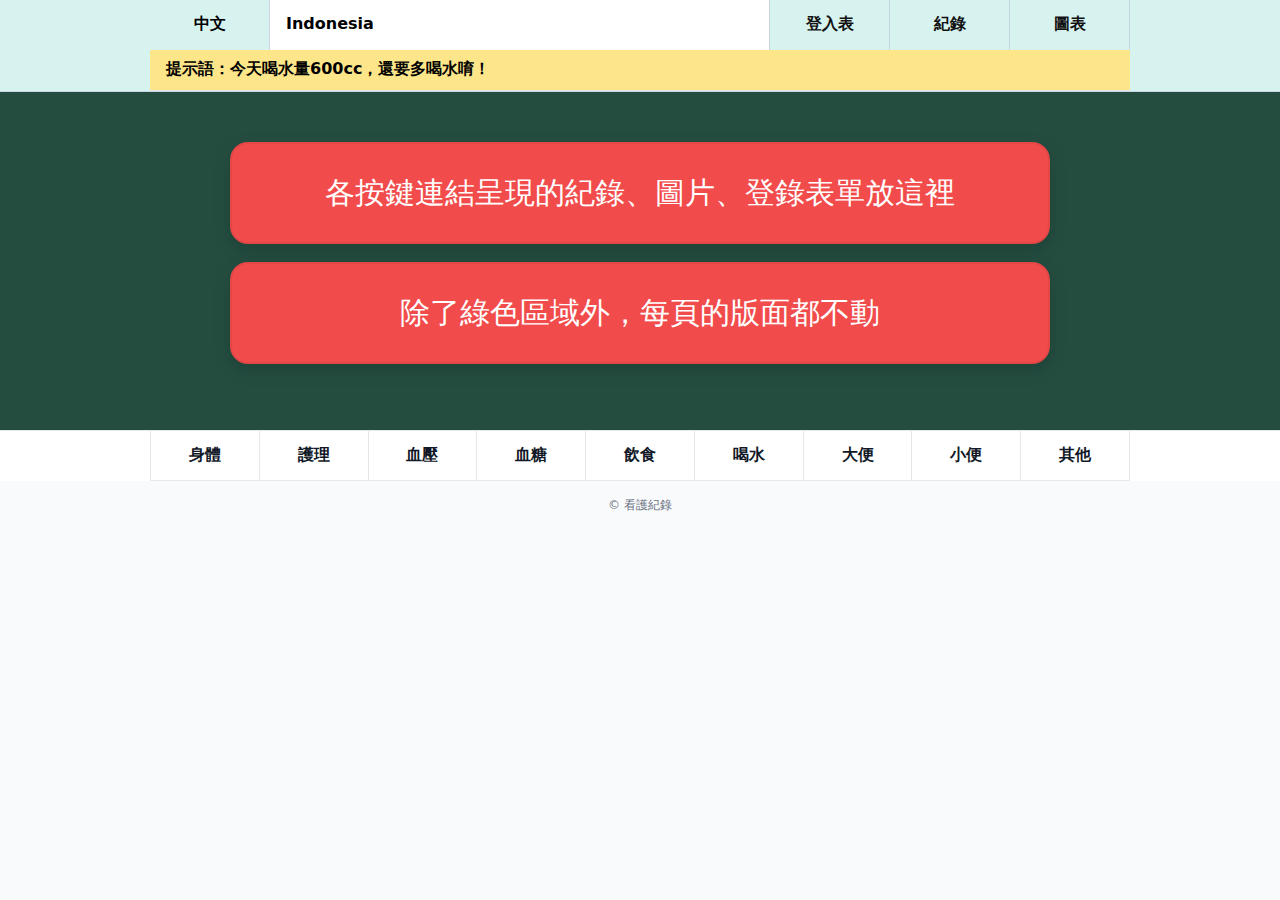
<file: index.html>
<!doctype html>
<html lang="zh-Hant">
<head>
  <meta charset="utf-8" />
  <meta name="viewport" content="width=device-width, initial-scale=1" />
  <title>看護紀錄首頁</title>
  <style>
    :root{
      --green:#244d40; --mint:#dbf4ef; --head:#d7f3f0; --note:#fde68a; --tile:#f24b4b;
      --tile-text:#fff; --grid-border:#e5e7eb;
    }
    *{box-sizing:border-box}
    body{margin:0;background:#f8fafc;font-family:system-ui,-apple-system,Segoe UI,Roboto,Helvetica,Arial,'Noto Sans TC',sans-serif}
    .container{max-width:980px;margin:0 auto}
    /* 頂部表格風導覽 */
    .topbar{background:var(--head);border-bottom:1px solid #cbd5e1}
    .topgrid{display:grid;grid-template-columns:120px 1fr 120px 120px 120px}
    .topcell{padding:.9rem 1rem;border-right:1px solid #cbd5e1;text-align:center;font-weight:700}
    .topcell:nth-child(2){text-align:left;font-weight:800}
    .notice{background:var(--note);padding:.6rem 1rem;border-bottom:1px solid #e2e8f0;font-weight:700}
    /* 中間綠底區 */
    .hero{background:var(--green);padding:32px 16px 48px}
    .tile{background:var(--tile);color:var(--tile-text);border-radius:18px;padding:28px 20px;
          text-align:center;font-size:clamp(20px,2.4vw,30px);line-height:1.4;box-shadow:0 6px 18px rgba(0,0,0,.15);
          margin:18px auto;max-width:820px;border:2px solid rgba(0,0,0,.05)}
    .tile a{color:inherit;text-decoration:none;display:block}
    .tile:active{transform:translateY(1px)}
    /* 底部按鈕格 */
    .gridwrap{background:#fff;border-top:1px solid #e5e7eb}
    .grid{display:grid;grid-template-columns:repeat(9,1fr);border-left:1px solid var(--grid-border)}
    @media (max-width:900px){ .grid{grid-template-columns:repeat(3,1fr)} }
    .btn{
      border-right:1px solid var(--grid-border);border-bottom:1px solid var(--grid-border);
      padding:14px 8px;text-align:center;font-weight:800;background:#ffffff;
      cursor:pointer;user-select:none;transition:.12s;
    }
    .btn:hover{background:#f3f4f6}
    .btn a{color:#111827;text-decoration:none;display:block}
    footer{color:#6b7280;text-align:center;font-size:12px;padding:16px 0}
  </style>
</head>
<body>
  <div class="topbar">
    <div class="container">
      <div class="topgrid">
        <div class="topcell">中文</div>
        <div class="topcell" style="background:#fff">Indonesia</div>
        <div class="topcell"><a href="./login.html" aria-label="登入表" style="color:#111;text-decoration:none">登入表</a></div>
        <div class="topcell"><a href="./records.html" aria-label="紀錄" style="color:#111;text-decoration:none">紀錄</a></div>
        <div class="topcell"><a href="./charts.html" aria-label="圖表" style="color:#111;text-decoration:none">圖表</a></div>
      </div>
      <div class="notice">提示語：今天喝水量600cc，還要多喝水唷！</div>
    </div>
  </div>

  <div class="hero">
    <div class="container">
      <!-- 兩塊大卡可改成你要的連結或功能 -->
      <div class="tile"><a id="tile-1" href="#" target="_blank" rel="noopener">各按鍵連結呈現的紀錄、圖片、登錄表單放這裡</a></div>
      <div class="tile"><a id="tile-2" href="#" target="_blank" rel="noopener">除了綠色區域外，每頁的版面都不動</a></div>
    </div>
  </div>

  <div class="gridwrap">
    <div class="container">
      <div id="btn-grid" class="grid" aria-label="快速按鈕"></div>
    </div>
  </div>

  <footer>© 看護紀錄</footer>

  <script>
    // 從 links.json 產生按鈕（方便你只改連結，不改版面）
    async function loadLinks(){
      try{
        const res = await fetch('./links.json', {cache:'no-store'});
        const data = await res.json();
        // hero 兩塊
        if(data.hero?.[0]) document.getElementById('tile-1').href = data.hero[0].url;
        if(data.hero?.[1]) document.getElementById('tile-2').href = data.hero[1].url;
        // 底部九宮格（可超過 9 個，會自動換行）
        const grid = document.getElementById('btn-grid');
        (data.buttons||[]).forEach(item=>{
          const cell = document.createElement('div');
          cell.className='btn';
          cell.innerHTML = `<a href="${item.url}" target="_blank" rel="noopener" aria-label="${item.label}">${item.label}</a>`;
          grid.appendChild(cell);
        });
      }catch(e){
        console.warn('links.json 載入失敗；用預設按鈕。', e);
        const grid = document.getElementById('btn-grid');
        ['身體','test','血壓','血糖','飲食','喝水','大便','小便','其他'].forEach(t=>{
          const d=document.createElement('div'); d.className='btn';
          d.innerHTML=`<a href="#" aria-label="${t}">${t}</a>`; grid.appendChild(d);
        });
      }
    }
    loadLinks();
  </script>
</body>
</html>
</file>
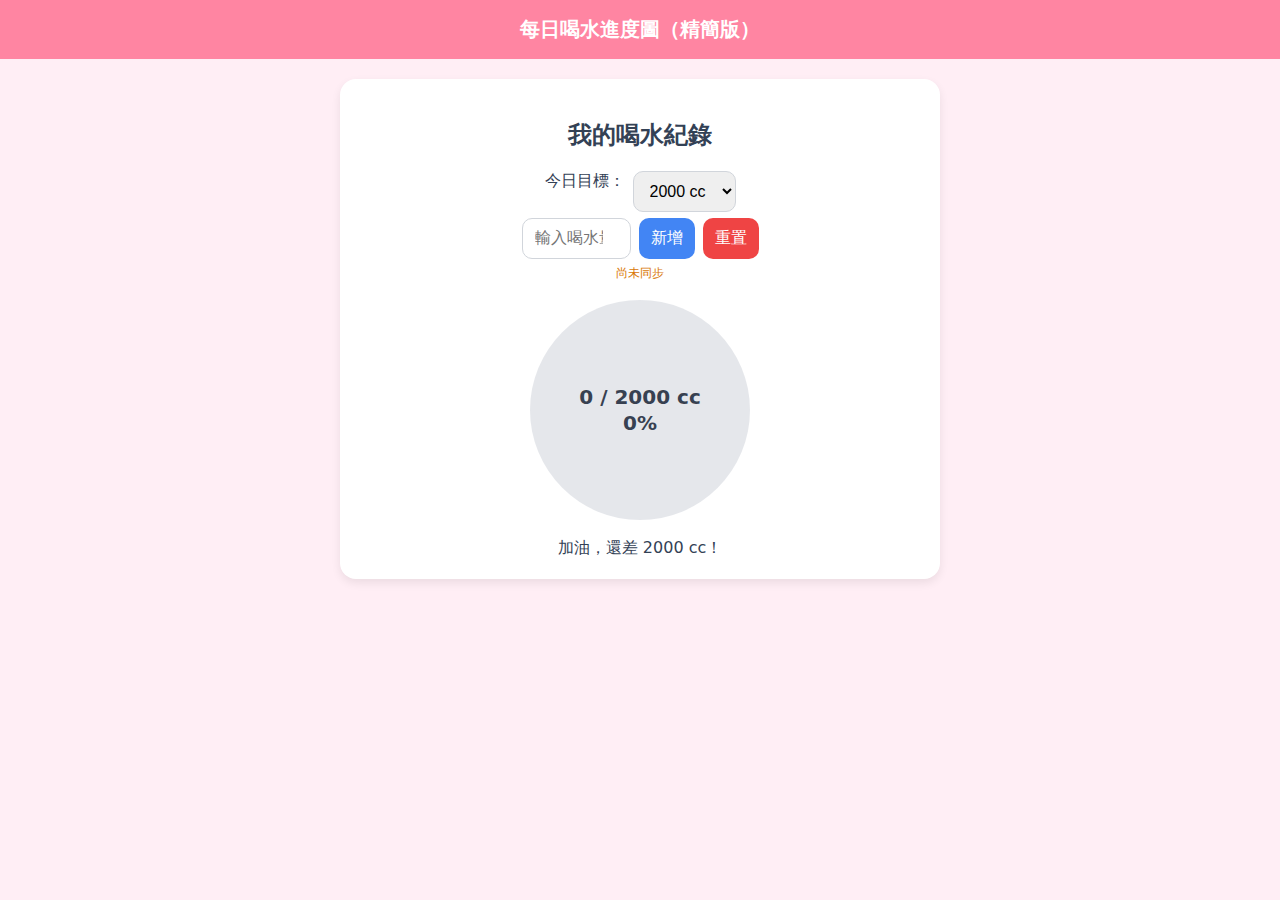
<file: water-graph.html>
<!DOCTYPE html><html lang="zh-Hant">
<head>
  <meta charset="UTF-8" />
  <meta name="viewport" content="width=device-width, initial-scale=1.0" />
  <title>每日喝水進度圖（精簡版）</title>
  <style>
    body{font-family:system-ui, -apple-system, Segoe UI, Roboto, Arial, "Noto Sans", sans-serif;background:#ffeef5;margin:0;color:#334155;text-align:center}
    header{background:#ff85a2;color:#fff;padding:16px 10px;font-weight:700;font-size:20px}
    .card{background:#fff;margin:20px auto;padding:20px;border-radius:16px;box-shadow:0 4px 10px rgba(0,0,0,.08);width:92%;max-width:560px}
    .row{display:flex;gap:8px;justify-content:center;flex-wrap:wrap}
    input[type=number],select,button{padding:10px 12px;border-radius:10px;border:1px solid #d1d5db;font-size:16px}
    button{background:#4285f4;border:none;color:#fff;cursor:pointer}
    button:hover{background:#3367d6}
    .btn-danger{background:#ef4444}
    .btn-danger:hover{background:#dc2626}
    .status{font-size:12px;margin-top:6px}
    .status.ok{color:#059669}.status.warn{color:#d97706}.status.err{color:#dc2626}
    .progress-container{margin:18px 0}
    .circle{position:relative;width:220px;height:220px;border-radius:50%;background:conic-gradient(#4285f4 calc(var(--percent) * 1%), #e5e7eb 0);display:flex;align-items:center;justify-content:center;margin:auto;transition:background .6s ease}
    .circle span{position:absolute;font-size:20px;font-weight:700;color:#374151;line-height:1.3}
  </style>
</head>
<body>
  <header>每日喝水進度圖（精簡版）</header>  <div class="card">
    <h2>我的喝水紀錄</h2>
    <div class="row" style="margin-bottom:6px">
      <label for="goal">今日目標：</label>
      <select id="goal" onchange="changeGoal()">
        <option value="1500">1500 cc</option>
        <option value="1800">1800 cc</option>
        <option value="2000" selected>2000 cc</option>
        <option value="2500">2500 cc</option>
      </select>
    </div>
    <div class="row">
      <input type="number" id="waterInput" placeholder="輸入喝水量 (cc)" min="1" max="10000" />
      <button id="btnAdd" onclick="addWater()">新增</button>
      <button id="btnReset" class="btn-danger" onclick="resetDaily()">重置</button>
    </div>
    <div id="syncStatus" class="status warn">尚未同步</div><div class="progress-container">
  <div class="circle" id="progressCircle" style="--percent:0"><span id="progressText">0 / 2000 cc<br/>0%</span></div>
</div>
<div id="note">加油，還差 2000 cc！</div>

  </div>  <script>
    // ===== 讀取 ?api= 參數（若無則使用預設） =====
    const params = new URLSearchParams(location.search);
    const API_URL = params.get('api') || 'https://script.google.com/macros/s/AKfycbxxxx/exec'; // ← 可在首頁以 ?api= 傳入

    // LocalStorage keys（沿用既有約定，方便與其他頁同步）
    const LS = { cur:'waterCurrent', goal:'waterGoal', last:'lastDate' };

    let goal = parseInt(localStorage.getItem(LS.goal)) || 2000;
    let current = parseInt(localStorage.getItem(LS.cur) || '0');

    document.getElementById('goal').value = goal;

    // ===== UI 更新 =====
    function updateProgress(){
      const percent = Math.min((current / Math.max(goal,1)) * 100, 150);
      const circle = document.getElementById('progressCircle');
      const text = document.getElementById('progressText');
      const note = document.getElementById('note');
      circle.style.setProperty('--percent', percent);
      circle.style.background = `conic-gradient(#4285f4 ${percent}%, #e5e7eb 0)`;
      text.innerHTML = `${current} / ${goal} cc<br/>${percent.toFixed(0)}%`;
      note.textContent = current >= goal ? '注意，超過目標啦 💧' : `加油，還差 ${Math.max(goal - current, 0)} cc！`;
    }

    function persist(){
      localStorage.setItem(LS.cur, String(current));
      localStorage.setItem(LS.goal, String(goal));
      localStorage.setItem(LS.last, new Date().toDateString());
    }

    // ===== 動作 =====
    async function addWater(){
      const v = parseInt(document.getElementById('waterInput').value);
      if (isNaN(v) || v <= 0) return;
      current += v; persist(); updateProgress();
      document.getElementById('waterInput').value = '';
      await syncToday();
    }

    async function resetDaily(){
      current = 0; persist(); updateProgress();
      await syncToday();
    }

    function changeGoal(){
      goal = parseInt(document.getElementById('goal').value) || 2000;
      persist(); updateProgress();
      syncToday();
    }

    // ===== 與 Apps Script 同步（每日一列 Upsert） =====
    function todayISO(){ return new Date().toISOString().slice(0,10); }

    async function syncToday(){
      const el = document.getElementById('syncStatus');
      if (!API_URL || API_URL.includes('AKfycbxxxx')) { el.textContent = '未設定 API_URL（僅本機儲存）'; el.className='status warn'; return; }
      try{
        el.textContent = '同步中…'; el.className='status warn';
        const res = await fetch(API_URL, {
          method:'POST', headers:{'Content-Type':'application/json'},
          body: JSON.stringify({ date: todayISO(), amount: current, goal })
        });
        const j = await res.json();
        if (j && j.status === 'ok'){ el.textContent = '已同步到雲端 ✅'; el.className='status ok'; }
        else { throw new Error('bad response'); }
      }catch(err){
        console.error(err);
        el.textContent = '同步失敗（保留在本機）'; el.className='status err';
      }
    }

    // ===== 開頁：先讀雲端今天數據，再套回畫面（若 API 無法使用則用本機值） =====
    async function loadToday(){
      const el = document.getElementById('syncStatus');
      if (!API_URL || API_URL.includes('AKfycbxxxx')){ updateProgress(); return; }
      try{
        const r = await fetch(API_URL + '?mode=today');
        const j = await r.json();
        if (j && j.status === 'ok'){
          goal = parseInt(j.goal) || goal; current = parseInt(j.amount) || 0;
          localStorage.setItem(LS.goal, String(goal));
          localStorage.setItem(LS.cur, String(current));
          localStorage.setItem(LS.last, new Date(j.date).toDateString());
          el.textContent = '已從雲端載入 ✅'; el.className='status ok';
        }
      }catch(err){ el.textContent = '雲端載入失敗（使用本機資料）'; el.className='status err'; }
      updateProgress();
    }

    // 初始化
    (async function init(){
      // 隔日自動歸零（僅本機判斷）
      const last = localStorage.getItem(LS.last);
      const today = new Date().toDateString();
      if (last && last !== today){ current = 0; persist(); }
      await loadToday();
    })();
  </script></body>
</html>
</file>
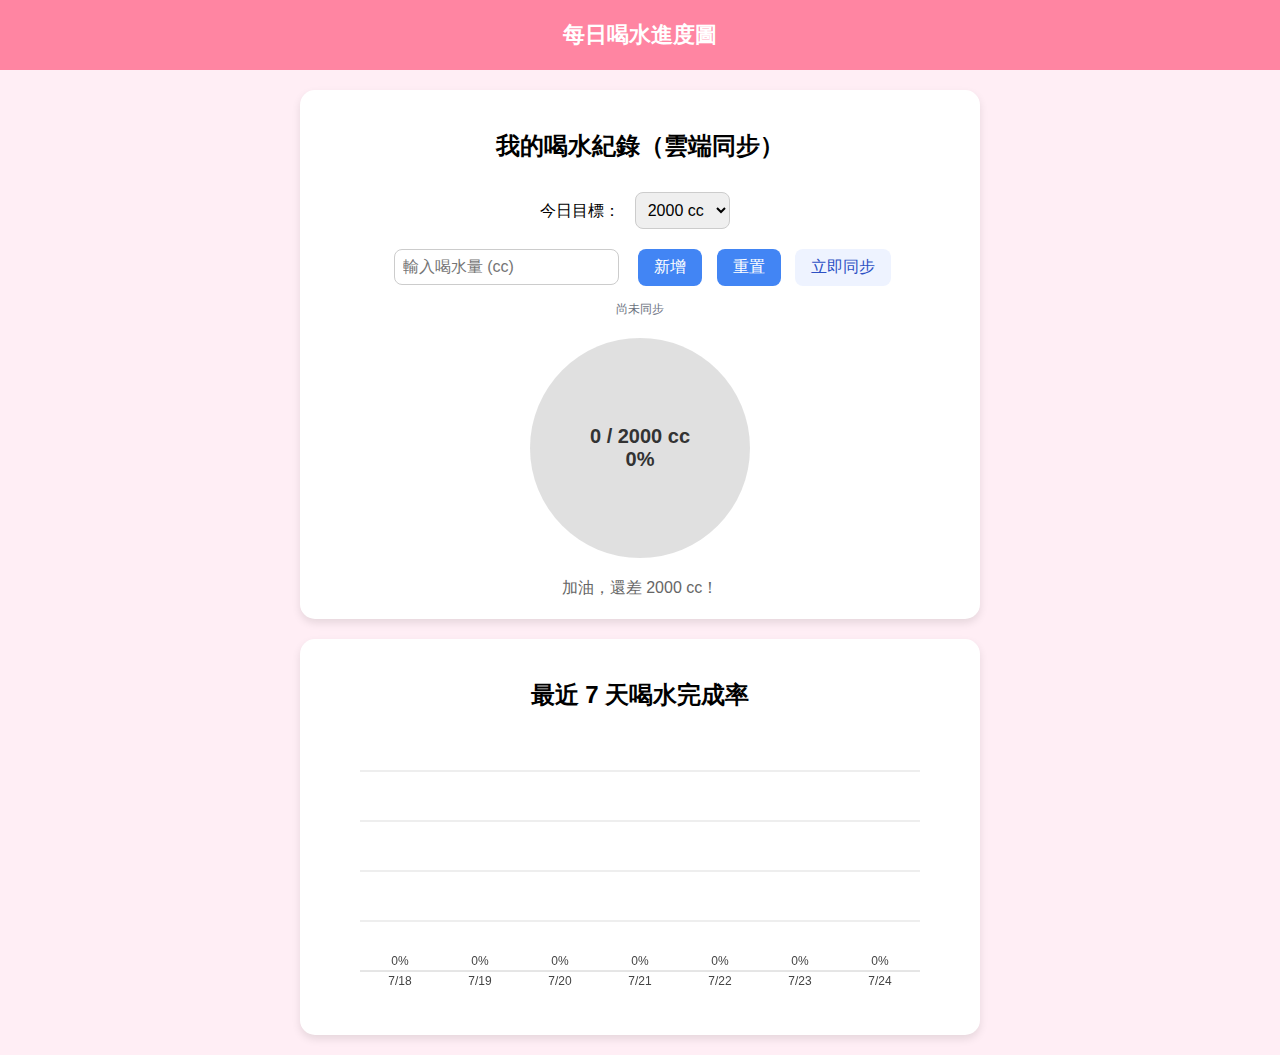
<file: water.html>
<!DOCTYPE html><html lang="zh">
<head>
  <meta charset="UTF-8">
  <meta name="viewport" content="width=device-width, initial-scale=1.0">
  <title>每日喝水進度圖</title>
  <style>
    body { font-family: Arial, sans-serif; background-color: #ffeef5; text-align: center; margin: 0; padding: 0; }
    header { background-color: #ff85a2; padding: 20px; color: white; font-size: 22px; font-weight: bold; }
    .card { background: #ffffff; margin: 20px auto; padding: 20px; border-radius: 15px; box-shadow: 0 4px 8px rgba(0,0,0,0.1); width: 90%; max-width: 640px; }
    .progress-container { margin: 20px 0; }
    .circle { position: relative; width: 220px; height: 220px; border-radius: 50%; background: conic-gradient(#4285f4 calc(var(--percent) * 1%), #e0e0e0 0); display: flex; align-items: center; justify-content: center; margin: auto; transition: background 0.8s ease; }
    .circle span { position: absolute; font-size: 20px; font-weight: bold; color: #333; text-align: center; }
    .note { margin-top: 15px; font-size: 16px; color: #666; }
    .celebration { font-size: 18px; color: #ff4081; margin-top: 10px; }
    input[type="number"], select { padding: 8px; margin: 10px; border-radius: 8px; border: 1px solid #ccc; font-size: 16px; }
    button { padding: 8px 16px; background-color: #4285f4; color: white; border: none; border-radius: 8px; font-size: 16px; cursor: pointer; margin: 5px; }
    button:hover { background-color: #3367d6; }
    .btn-ghost { background: #eef3ff; color: #2d51c4; }
    .status { font-size: 12px; color: #6b7280; margin-top: 6px; }
    canvas { max-width: 100%; }
  </style>
</head>
<body>
  <header>每日喝水進度圖</header>  <div class="card">
    <h2>我的喝水紀錄（雲端同步）</h2>
    <label for="goal">今日目標：</label>
    <select id="goal" onchange="changeGoal()">
      <option value="1500">1500 cc</option>
      <option value="1800">1800 cc</option>
      <option value="2000" selected>2000 cc</option>
      <option value="2500">2500 cc</option>
    </select>
    <br>
    <input type="number" id="waterInput" placeholder="輸入喝水量 (cc)">
    <button onclick="addWater()">新增</button>
    <button onclick="resetDaily()">重置</button>
    <button class="btn-ghost" onclick="manualSync()">立即同步</button>
    <div class="status" id="syncStatus">尚未同步</div><div class="progress-container">
  <div class="circle" id="progressCircle" style="--percent: 0;">
    <span id="progressText">0 / 2000 cc<br>0%</span>
  </div>
</div>
<div class="note" id="note">加油，還差 2000 cc！</div>
<div class="celebration" id="celebration" style="display:none;">🎉 恭喜完成今日喝水目標！</div>

  </div>  <div class="card">
    <h2>最近 7 天喝水完成率</h2>
    <canvas id="historyChart" width="640" height="280"></canvas>
  </div>  <script>
    // === 設定：把下面換成你的 Apps Script 網址 ===
    const API_URL = "https://script.google.com/macros/s/AKfycbxxxxxxx/exec"; // TODO: 換成你的部署網址

    // === LocalStorage Key ===
    const LS = {
      cur: 'waterCurrent',
      goal: 'waterGoal',
      last: 'lastDate',
      hist: 'waterHistory'
    };

    let goal = parseInt(localStorage.getItem(LS.goal)) || 2000;
    let current = 0;
    let history = JSON.parse(localStorage.getItem(LS.hist) || '[]');

    document.getElementById('goal').value = goal;

    // ===== UI 更新 =====
    function updateProgress() {
      const percent = Math.min((current / goal) * 100, 150);
      const circle = document.getElementById('progressCircle');
      const text = document.getElementById('progressText');
      const note = document.getElementById('note');
      const celebration = document.getElementById('celebration');

      circle.style.setProperty('--percent', percent);
      circle.style.background = `conic-gradient(#4285f4 ${percent}%, #e0e0e0 0)`;
      text.innerHTML = `${current} / ${goal} cc<br>${percent.toFixed(0)}%`;

      if (current >= goal) { note.innerText = '注意，超過目標啦 💧'; celebration.style.display = 'block'; }
      else { note.innerText = `加油，還差 ${Math.max(goal - current, 0)} cc！`; celebration.style.display = 'none'; }

      drawHistory();
    }

    // ===== 本地操作 =====
    function addWater() {
      const input = document.getElementById('waterInput');
      const value = parseInt(input.value);
      if (!isNaN(value) && value > 0) {
        current += value;
        localStorage.setItem(LS.cur, current);
        localStorage.setItem(LS.last, new Date().toDateString());
        updateProgress();
        input.value = '';
        queueSync();
      }
    }

    function saveHistory(dateStr, amount, dayGoal) {
      let arr = JSON.parse(localStorage.getItem(LS.hist)||'[]');
      const idx = arr.findIndex(r => r.date === dateStr);
      const rec = { date: dateStr, amount: amount||0, goal: dayGoal||goal };
      if (idx >= 0) arr[idx] = rec; else arr.push(rec);
      if (arr.length > 180) arr = arr.slice(-180);
      localStorage.setItem(LS.hist, JSON.stringify(arr));
      history = arr;
    }

    function resetDaily() {
      const today = new Date().toDateString();
      saveHistory(today, current, goal); // 存下今天紀錄再歸零
      current = 0;
      localStorage.setItem(LS.cur, current);
      localStorage.setItem(LS.last, today);
      updateProgress();
      queueSync();
    }

    function changeGoal() {
      goal = parseInt(document.getElementById('goal').value);
      localStorage.setItem(LS.goal, goal);
      updateProgress();
      queueSync();
    }

    function checkDailyReset() {
      const lastDate = localStorage.getItem(LS.last);
      const today = new Date().toDateString();
      if (lastDate && lastDate !== today) {
        const savedAmt = parseInt(localStorage.getItem(LS.cur)||'0');
        const savedGoal = parseInt(localStorage.getItem(LS.goal)||goal);
        saveHistory(lastDate, savedAmt, savedGoal);
        current = 0;
        localStorage.setItem(LS.cur, current);
        localStorage.setItem(LS.last, today);
      } else {
        const saved = parseInt(localStorage.getItem(LS.cur));
        if (!isNaN(saved)) current = saved;
      }
      history = JSON.parse(localStorage.getItem(LS.hist)||'[]');
      updateProgress();
    }

    // ====== 畫 7 日圖表（Canvas）======
    function drawHistory() {
      const canvas = document.getElementById('historyChart');
      const ctx = canvas.getContext('2d');
      ctx.clearRect(0,0,canvas.width,canvas.height);

      const todayStr = new Date().toDateString();
      const map = new Map((history||[]).map(h => [h.date, h]));
      const days = [];
      for (let i=6; i>=0; i--) {
        const d = new Date(); d.setDate(d.getDate()-i);
        const key = d.toDateString();
        const label = `${d.getMonth()+1}/${d.getDate()}`;
        if (key === todayStr) days.push({ label, amount: current, goal });
        else {
          const rec = map.get(key) || { amount: 0, goal };
          days.push({ label, amount: rec.amount||0, goal: rec.goal||goal });
        }
      }
      const pad = 40; const w = canvas.width - pad*2; const h = canvas.height - pad*2;
      ctx.strokeStyle = '#ddd'; ctx.lineWidth = 1; ctx.font = '12px Arial'; ctx.fillStyle = '#444';
      for (let i=0; i<=4; i++) { const y = pad + (h/4)*i; ctx.beginPath(); ctx.moveTo(pad,y); ctx.lineTo(pad+w,y); ctx.stroke(); }
      ctx.beginPath(); ctx.moveTo(pad, pad+h); ctx.lineTo(pad+w, pad+h); ctx.stroke();
      const bw = w/7*0.6; const gap = w/7*0.4; let x = pad + gap/2;
      days.forEach(d => {
        const pct = Math.min((d.amount/(d.goal||1))*100, 150);
        const barH = Math.min(pct, 120)/120 * h;
        const y = pad + h - barH;
        ctx.fillStyle = '#4285f4';
        ctx.fillRect(x, y, bw, barH);
        ctx.fillStyle = '#444';
        ctx.textAlign = 'center';
        ctx.fillText(d.label, x+bw/2, pad+h+14);
        ctx.fillText(`${Math.round(pct)}%`, x+bw/2, y-6);
        x += bw + gap;
      });
    }

    // ====== 與 Apps Script 同步 ======
    async function syncToSheet(dateStr, amount, dayGoal) {
      if (!API_URL || API_URL.includes('xxxx')) return; // 尚未設定 URL 則跳過
      setStatus('同步中…');
      try {
        const res = await fetch(API_URL, {
          method: 'POST',
          headers: { 'Content-Type': 'application/json' },
          body: JSON.stringify({ date: dateStr, amount, goal: dayGoal })
        });
        await res.json();
        setStatus('已同步到雲端 ✅');
      } catch (e) {
        console.error(e);
        setStatus('同步失敗（稍後會重試）');
        rememberPending(dateStr, amount, dayGoal);
      }
    }

    async function loadFromSheet() {
      if (!API_URL || API_URL.includes('xxxx')) { drawHistory(); return; }
      setStatus('從雲端載入中…');
      try {
        const res = await fetch(API_URL);
        const rows = await res.json();
        // 嘗試跳過標題列：只保留第一欄可被 Date 解析或像 2025-09-22 的列
        const parsed = [];
        for (let i=0; i<rows.length; i++) {
          const r = rows[i];
          if (!r || r.length < 2) continue;
          const d = new Date(r[0]);
          if (isNaN(d.getTime())) {
            // 非日期：可能是標題列，跳過
            continue;
          }
          parsed.push({ date: d.toDateString(), amount: Number(r[1])||0, goal: Number(r[2])||goal });
        }
        // 只保留最近 180 天以內
        parsed.sort((a,b)=> new Date(a.date)-new Date(b.date));
        const cutoff = new Date(); cutoff.setDate(cutoff.getDate()-180);
        const filtered = parsed.filter(r => new Date(r.date) >= cutoff);
        localStorage.setItem(LS.hist, JSON.stringify(filtered));
        history = filtered;
        setStatus('雲端資料已載入 ✅');
        drawHistory();
      } catch (e) {
        console.error(e);
        setStatus('雲端載入失敗，使用本機資料');
        drawHistory();
      }
    }

    // ====== 待補同步（離線緩存）======
    function rememberPending(dateStr, amount, dayGoal) {
      const pend = JSON.parse(localStorage.getItem('waterPending')||'[]');
      pend.push({ date: dateStr, amount, goal: dayGoal });
      localStorage.setItem('waterPending', JSON.stringify(pend));
    }

    async function flushPending() {
      if (!API_URL || API_URL.includes('xxxx')) return;
      const pend = JSON.parse(localStorage.getItem('waterPending')||'[]');
      if (!pend.length) return;
      for (const p of pend) {
        try { await syncToSheet(p.date, p.amount, p.goal); } catch(_){}
      }
      localStorage.removeItem('waterPending');
    }

    // 排程同步：避免太頻繁
    let syncTimer = null;
    function queueSync() {
      if (syncTimer) clearTimeout(syncTimer);
      syncTimer = setTimeout(()=>{
        const today = new Date().toDateString();
        syncToSheet(today, current, goal);
      }, 800);
    }
    function manualSync(){ const today = new Date().toDateString(); syncToSheet(today, current, goal); }

    function setStatus(txt){ document.getElementById('syncStatus').innerText = txt; }

    // 跨分頁即時同步
    window.addEventListener('storage', (e) => {
      if ([LS.cur,LS.goal,LS.last,LS.hist].includes(e.key)) {
        goal = parseInt(localStorage.getItem(LS.goal)) || goal;
        const saved = parseInt(localStorage.getItem(LS.cur));
        if (!isNaN(saved)) current = saved;
        history = JSON.parse(localStorage.getItem(LS.hist)||'[]');
        updateProgress();
      }
    });

    // 初始化
    (async function init(){
      checkDailyReset();
      await loadFromSheet();
      await flushPending();
    })();
  </script></body>
</html>
</file>
